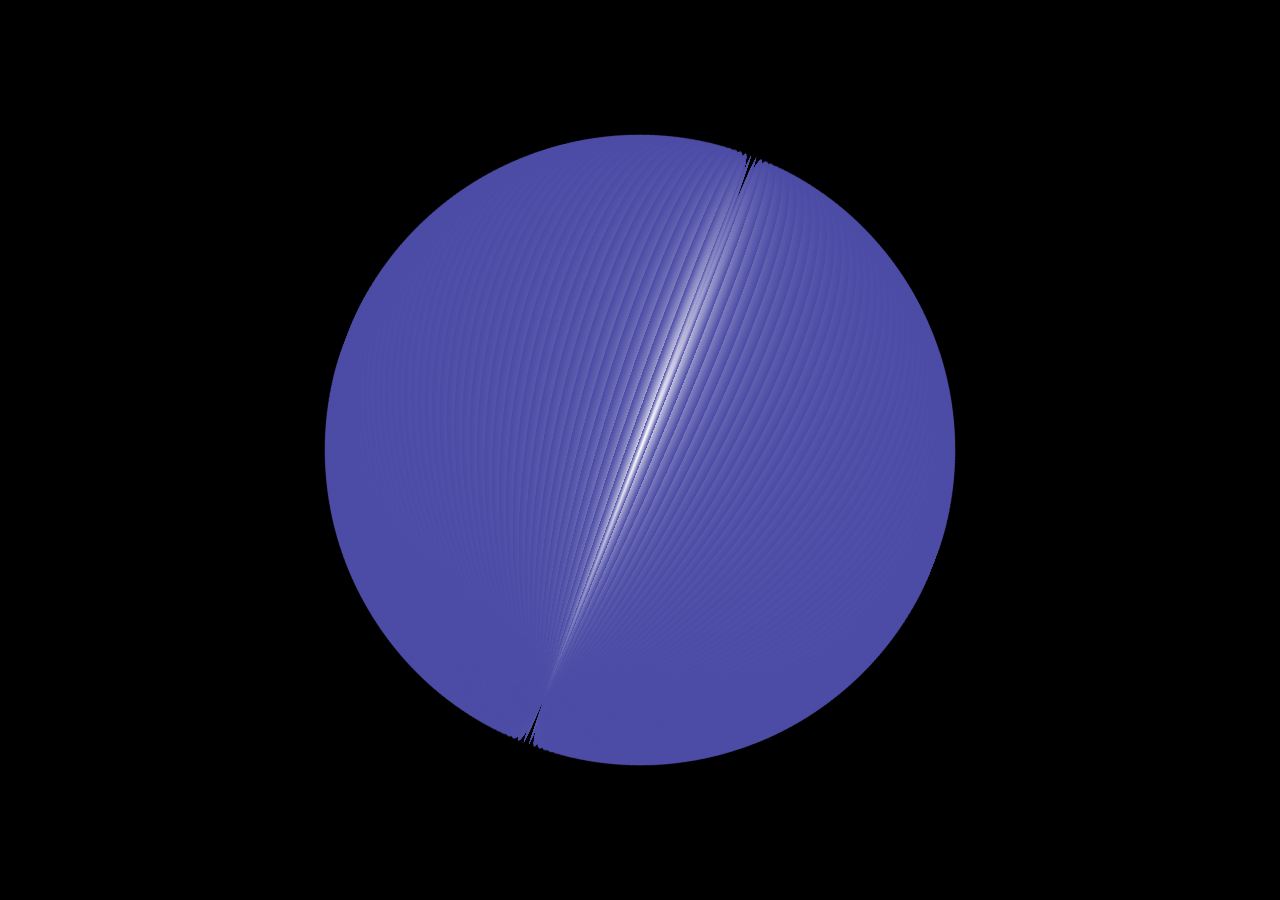
<file: index.html>
<!DOCTYPE html>
<html>
    <head>
        <meta name="viewport" content="width=device-width, user-scalable=no">
        <title>三千大千世界</title>
        <link rel="icon" href="./三世十方.png">
        <style>
            body{
                margin: 0;
                padding: 0;
                border: 0;
                background-color: #000;
                overflow: hidden;
            }
            div{
                position: absolute;
            }
            .大千世界{
                width: 100vw;
                height: 100vh;
                overflow: hidden;
            }
            .中千世界{
                width: 100vw;
                height: 100vw;
                top: calc(50vh - 50vw);
            }
            @media screen and (min-width: 100vh){
                .中千世界{
                    width: 100vh;
                    height: 100vh;
                    top: 0;
                    left: calc(50vw - 50vh);
                }
            }
            .小千世界{
                position: relative;
                width: 70%;
                height: 70%;
                margin-top: 15%;
                margin-left: 15%;
                transform: rotate3d(1, 1, 1, 45deg);
                transform-style: preserve-3d;
                animation-name: 小千世界;
                animation-duration: 12s;
                animation-timing-function: linear;
                animation-iteration-count: infinite;
                animation-direction: normal;
                -webkit-animation-name: 小千世界;
                -webkit-animation-duration: 12s;
                -webkit-animation-timing-function: linear;
                -webkit-animation-iteration-count: infinite;
                -webkit-animation-direction: normal;
            }
            .小千世界 div{
                position: absolute;
                width: 100%;
                height: 100%;
                border-radius: 50%;
                background: radial-gradient(#fff, #000080);
            }
            .小千世界 div:nth-child(1){
                transform: rotateY(2deg);
            }
            .小千世界 div:nth-child(2){
                transform: rotateY(4deg);
            }.小千世界 div:nth-child(3){
                transform: rotateY(6deg);
            }.小千世界 div:nth-child(4){
                transform: rotateY(8deg);
            }.小千世界 div:nth-child(5){
                transform: rotateY(10deg);
            }.小千世界 div:nth-child(6){
                transform: rotateY(12deg);
            }.小千世界 div:nth-child(7){
                transform: rotateY(14deg);
            }.小千世界 div:nth-child(8){
                transform: rotateY(16deg);
            }.小千世界 div:nth-child(9){
                transform: rotateY(18deg);
            }.小千世界 div:nth-child(10){
                transform: rotateY(20deg);
            }.小千世界 div:nth-child(11){
                transform: rotateY(22deg);
            }.小千世界 div:nth-child(12){
                transform: rotateY(24deg);
            }.小千世界 div:nth-child(13){
                transform: rotateY(26deg);
            }.小千世界 div:nth-child(14){
                transform: rotateY(28deg);
            }.小千世界 div:nth-child(15){
                transform: rotateY(30deg);
            }.小千世界 div:nth-child(16){
                transform: rotateY(32deg);
            }.小千世界 div:nth-child(17){
                transform: rotateY(34deg);
            }.小千世界 div:nth-child(18){
                transform: rotateY(36deg);
            }.小千世界 div:nth-child(19){
                transform: rotateY(38deg);
            }.小千世界 div:nth-child(20){
                transform: rotateY(40deg);
            }
            .小千世界 div:nth-child(21){
                transform: rotateY(42deg);
            }
            .小千世界 div:nth-child(22){
                transform: rotateY(44deg);
            }.小千世界 div:nth-child(23){
                transform: rotateY(46deg);
            }.小千世界 div:nth-child(24){
                transform: rotateY(48deg);
            }.小千世界 div:nth-child(25){
                transform: rotateY(50deg);
            }.小千世界 div:nth-child(26){
                transform: rotateY(52deg);
            }.小千世界 div:nth-child(27){
                transform: rotateY(54deg);
            }.小千世界 div:nth-child(28){
                transform: rotateY(56deg);
            }.小千世界 div:nth-child(29){
                transform: rotateY(58deg);
            }.小千世界 div:nth-child(30){
                transform: rotateY(60deg);
            }.小千世界 div:nth-child(31){
                transform: rotateY(62deg);
            }.小千世界 div:nth-child(32){
                transform: rotateY(64deg);
            }.小千世界 div:nth-child(33){
                transform: rotateY(66deg);
            }.小千世界 div:nth-child(34){
                transform: rotateY(68deg);
            }.小千世界 div:nth-child(35){
                transform: rotateY(70deg);
            }.小千世界 div:nth-child(36){
                transform: rotateY(72deg);
            }.小千世界 div:nth-child(37){
                transform: rotateY(74deg);
            }.小千世界 div:nth-child(38){
                transform: rotateY(76deg);
            }.小千世界 div:nth-child(39){
                transform: rotateY(78deg);
            }.小千世界 div:nth-child(40){
                transform: rotateY(80deg);
            }
            .小千世界 div:nth-child(41){
                transform: rotateY(82deg);
            }
            .小千世界 div:nth-child(42){
                transform: rotateY(84deg);
            }.小千世界 div:nth-child(43){
                transform: rotateY(86deg);
            }.小千世界 div:nth-child(44){
                transform: rotateY(88deg);
            }.小千世界 div:nth-child(45){
                transform: rotateY(90deg);
            }.小千世界 div:nth-child(46){
                transform: rotateY(92deg);
            }.小千世界 div:nth-child(47){
                transform: rotateY(94deg);
            }.小千世界 div:nth-child(48){
                transform: rotateY(96deg);
            }.小千世界 div:nth-child(49){
                transform: rotateY(98deg);
            }.小千世界 div:nth-child(50){
                transform: rotateY(100deg);
            }.小千世界 div:nth-child(51){
                transform: rotateY(102deg);
            }.小千世界 div:nth-child(52){
                transform: rotateY(104deg);
            }.小千世界 div:nth-child(53){
                transform: rotateY(106deg);
            }.小千世界 div:nth-child(54){
                transform: rotateY(108deg);
            }.小千世界 div:nth-child(55){
                transform: rotateY(110deg);
            }.小千世界 div:nth-child(56){
                transform: rotateY(112deg);
            }.小千世界 div:nth-child(57){
                transform: rotateY(114deg);
            }.小千世界 div:nth-child(58){
                transform: rotateY(116deg);
            }.小千世界 div:nth-child(59){
                transform: rotateY(118deg);
            }.小千世界 div:nth-child(60){
                transform: rotateY(120deg);
            }
            .小千世界 div:nth-child(61){
                transform: rotateY(122deg);
            }
            .小千世界 div:nth-child(62){
                transform: rotateY(124deg);
            }.小千世界 div:nth-child(63){
                transform: rotateY(126deg);
            }.小千世界 div:nth-child(64){
                transform: rotateY(128deg);
            }.小千世界 div:nth-child(65){
                transform: rotateY(130deg);
            }.小千世界 div:nth-child(66){
                transform: rotateY(132deg);
            }.小千世界 div:nth-child(67){
                transform: rotateY(134deg);
            }.小千世界 div:nth-child(68){
                transform: rotateY(136deg);
            }.小千世界 div:nth-child(69){
                transform: rotateY(138deg);
            }.小千世界 div:nth-child(70){
                transform: rotateY(140deg);
            }.小千世界 div:nth-child(71){
                transform: rotateY(142deg);
            }.小千世界 div:nth-child(72){
                transform: rotateY(144deg);
            }.小千世界 div:nth-child(73){
                transform: rotateY(146deg);
            }.小千世界 div:nth-child(74){
                transform: rotateY(148deg);
            }.小千世界 div:nth-child(75){
                transform: rotateY(150deg);
            }.小千世界 div:nth-child(76){
                transform: rotateY(152deg);
            }.小千世界 div:nth-child(77){
                transform: rotateY(154deg);
            }.小千世界 div:nth-child(78){
                transform: rotateY(156deg);
            }.小千世界 div:nth-child(79){
                transform: rotateY(158deg);
            }.小千世界 div:nth-child(80){
                transform: rotateY(160deg);
            }
            .小千世界 div:nth-child(81){
                transform: rotateY(162deg);
            }
            .小千世界 div:nth-child(82){
                transform: rotateY(164deg);
            }.小千世界 div:nth-child(83){
                transform: rotateY(166deg);
            }.小千世界 div:nth-child(84){
                transform: rotateY(168deg);
            }.小千世界 div:nth-child(85){
                transform: rotateY(170deg);
            }.小千世界 div:nth-child(86){
                transform: rotateY(172deg);
            }.小千世界 div:nth-child(87){
                transform: rotateY(174deg);
            }.小千世界 div:nth-child(88){
                transform: rotateY(176deg);
            }.小千世界 div:nth-child(89){
                transform: rotateY(178deg);
            }.小千世界 div:nth-child(90){
                transform: rotateY(180deg);
            }
            @keyframes 小千世界 {
                from {
                    transform: rotateX(45deg) rotateY(45deg) rotateZ(45deg);
                }
                to {
                    transform: rotateX(45deg) rotateY(405deg) rotateZ(45deg);
                }
            }
        </style>
    </head>
    <body>
        <div class="大千世界">
            <div class="中千世界">
                <div class="小千世界">
                    <diV></diV><diV></diV><diV></diV><diV></diV><diV></diV><diV></diV><diV></diV><diV></diV><diV></diV><diV></diV><diV></diV><diV></diV><diV></diV><diV></diV><diV></diV><diV></diV><diV></diV><diV></diV><diV></diV><diV></diV><diV></diV><diV></diV><diV></diV><diV></diV><diV></diV><diV></diV><diV></diV><diV></diV><diV></diV><diV></diV><diV></diV><diV></diV><diV></diV><diV></diV><diV></diV><diV></diV><diV></diV><diV></diV><diV></diV><diV></diV><diV></diV><diV></diV><diV></diV><diV></diV><diV></diV><diV></diV><diV></diV><diV></diV><diV></diV><diV></diV><diV></diV><diV></diV><diV></diV><diV></diV><diV></diV><diV></diV><diV></diV><diV></diV><diV></diV><diV></diV><diV></diV><diV></diV><diV></diV><diV></diV><diV></diV><diV></diV><diV></diV><diV></diV><diV></diV><diV></diV><diV></diV><diV></diV><diV></diV><diV></diV><diV></diV><diV></diV><diV></diV><diV></diV><diV></diV><diV></diV><diV></diV><diV></diV><diV></diV><diV></diV><diV></diV><diV></diV><diV></diV><diV></diV><diV></diV><diV></diV>
                </div><!--小千世界-->
            </div>
        </div>
    </body>
</html>
</file>
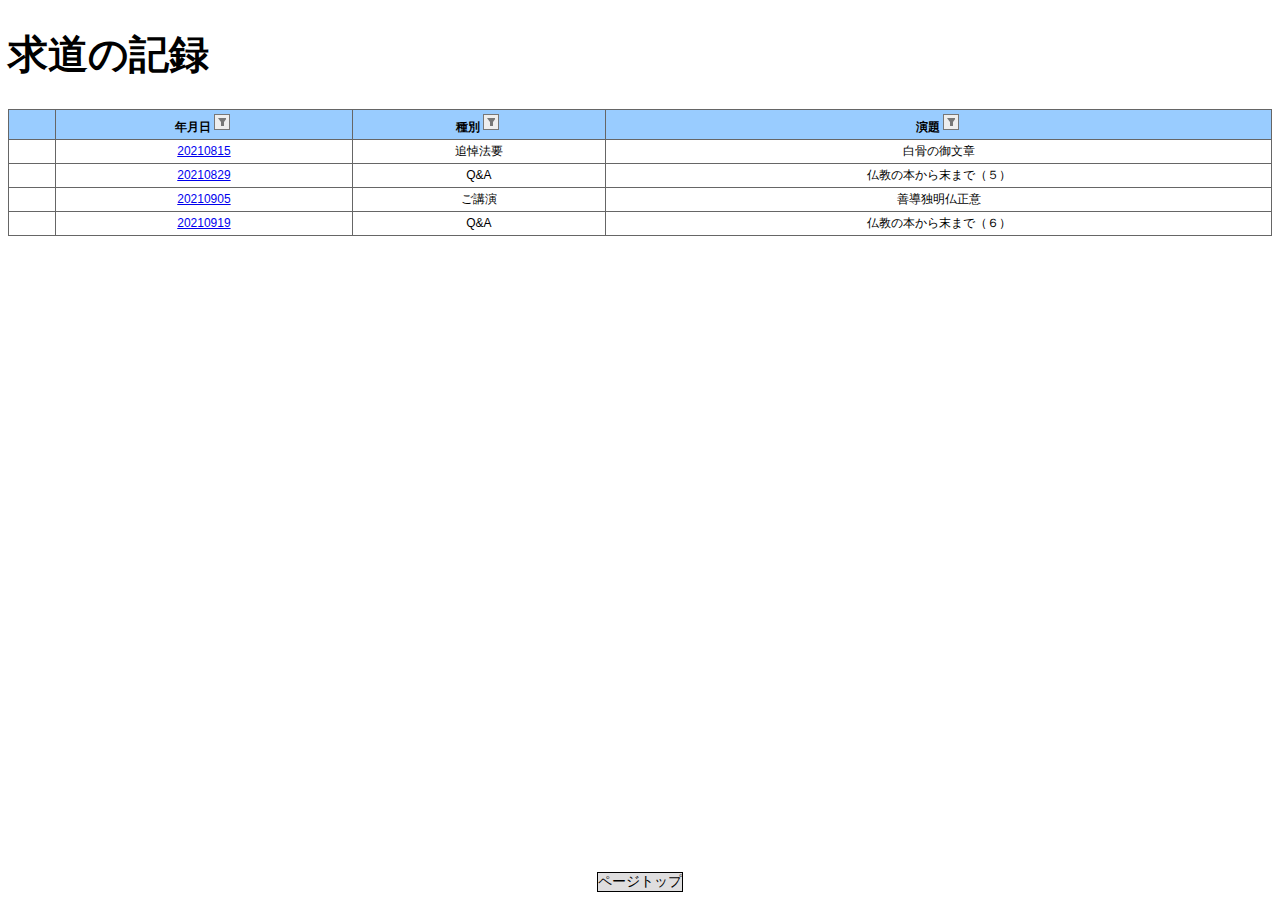
<file: nikki/index.html>
<!DOCTYPE html>
<html lang="ja">
    <head>
        <meta charset="utf-8">
        <meta name="viewport" content="width=device-width, initial-scale=1.0">
        <title>求道の記録</title>
        <link rel="icon" href="./common/法輪1.png">
        <link rel="stylesheet" type="text/css" href="./style.css">
        <script type="text/javascript" src="./script.js"></script>
    </head>
    <body id="body">
        <div class="gotop">
            <a href="#body">ページトップ</a>
        </div>
        <h1>求道の記録</h1>
        <div class="sampleTable" id="div-sample">
            <table id="sampleTable">
                <tr>
                    <th></th><th cmanFilterBtn>年月日</th><th cmanFilterBtn>種別</th><th cmanFilterBtn>演題</th>
                </tr>
                <tr>
                    <td></td><td><a href="./kiroku/1.html#d20210815">20210815</a></td><td>追悼法要</td><td>白骨の御文章</td>
                </tr>
                <tr>
                    <td></td><td><a href="./kiroku/1.html#d20210829">20210829</a></td><td>Q&A</td><td>仏教の本から末まで（５）</td>
                </tr>
                <tr>
                    <td></td><td><a href="./kiroku/1.html#d20210905">20210905</a></td><td>ご講演</td><td>善導独明仏正意</td>
                </tr>
                <tr>
                    <td></td><td><a href="./kiroku/1.html#d20210919">20210919</a></td><td>Q&A</td><td>仏教の本から末まで（６）</td>
                </tr>
                <!-- <tbody>
                </tbody> -->
            </table>
        </div>
    </body>
</html>
</file>
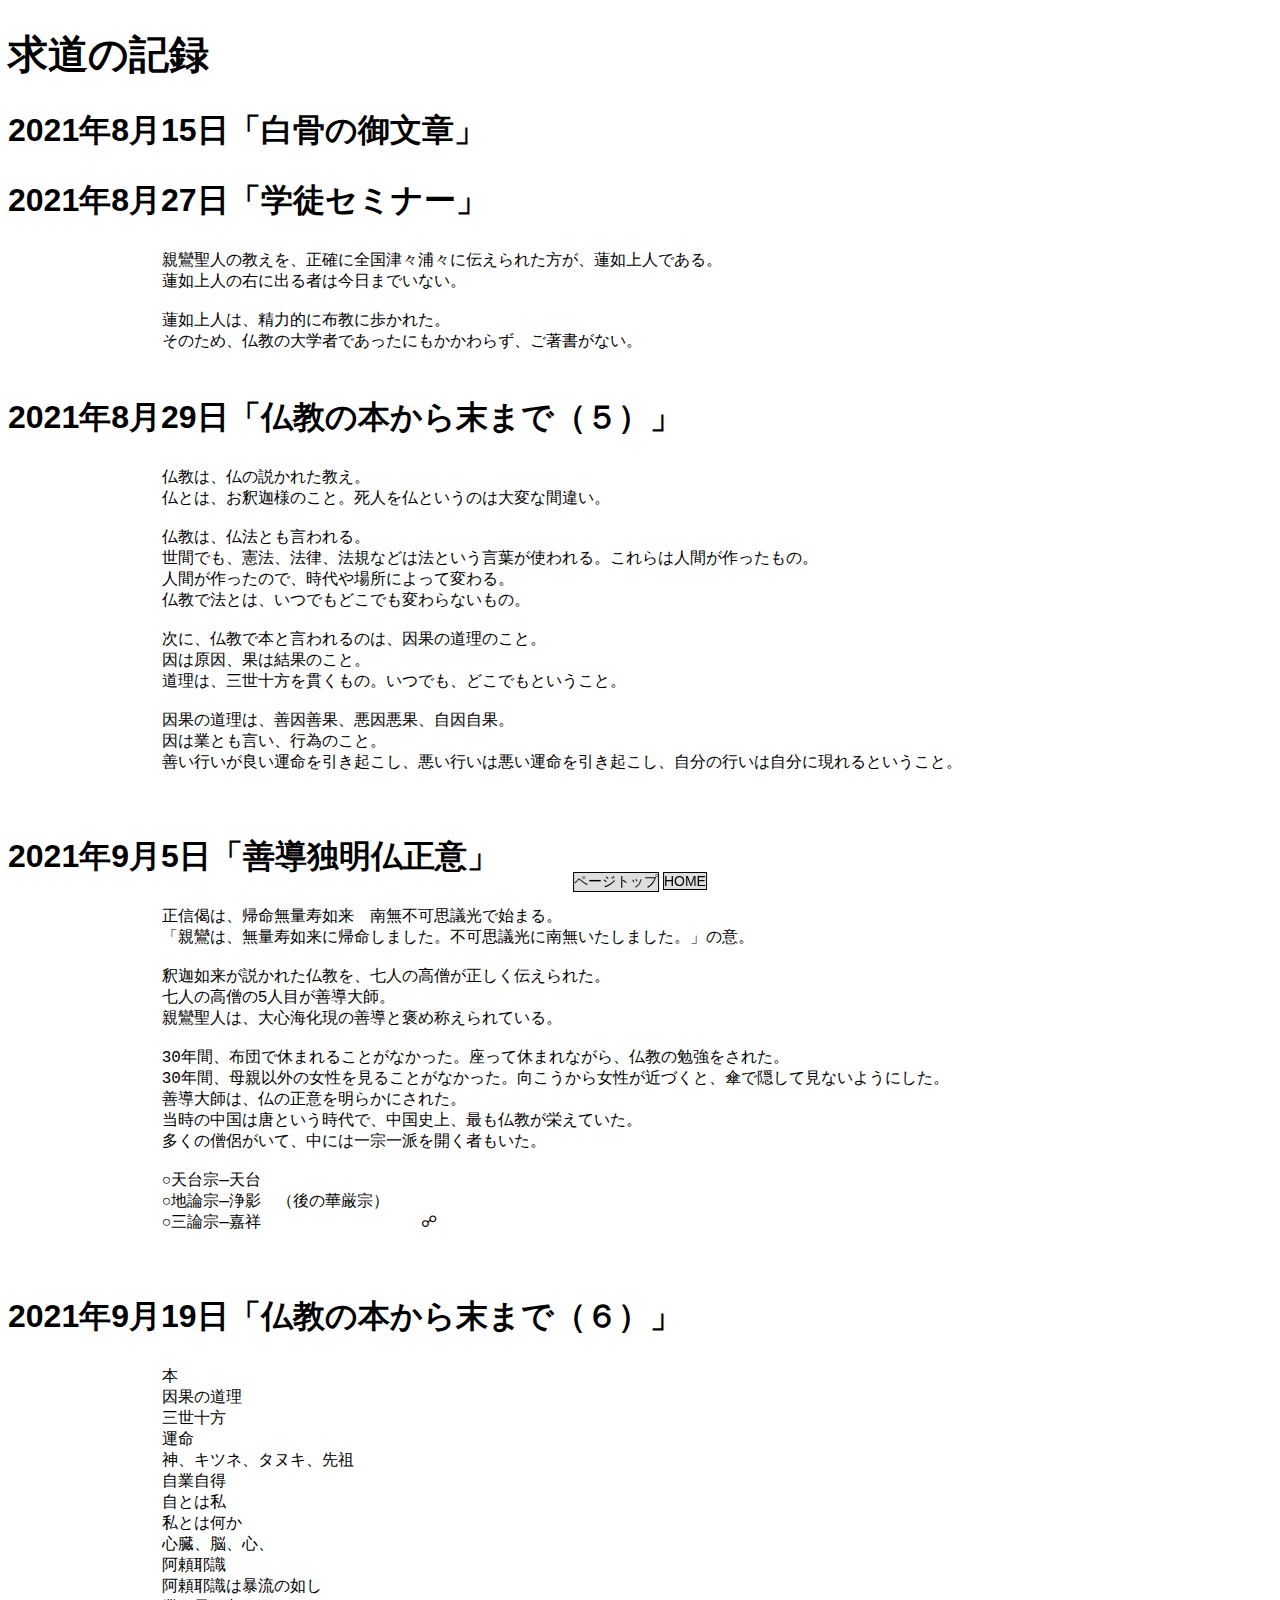
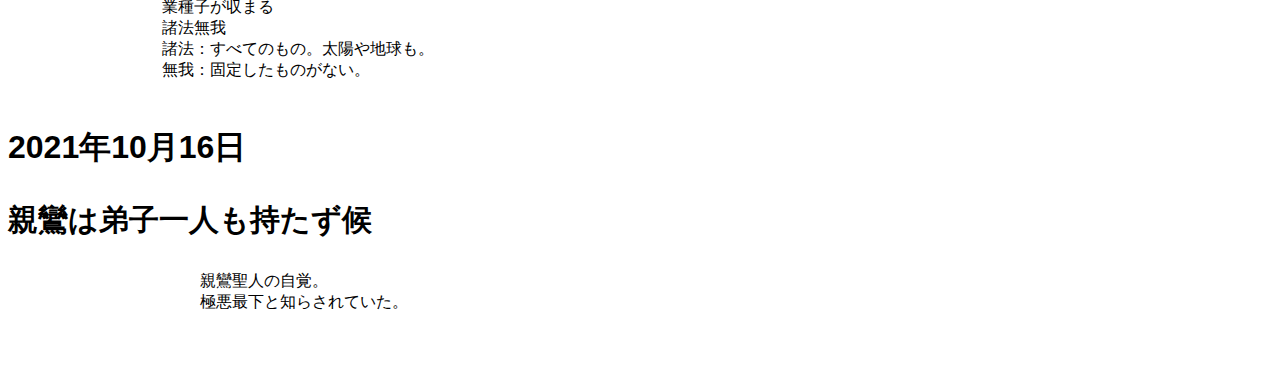
<file: kiroku/1.html>
<!DOCTYPE html>
<html lang="ja">
    <head>
        <meta charset="utf-8">
        <meta name="viewport" content="width=device-width, initial-scale=1.0">
        <title>求道の記録</title>
        <link rel="icon" href="./common/法輪1.png">
        <link rel="stylesheet" type="text/css" href="../style.css">
    </head>
    <body id="body">
        <div class="gotop">
            <a href="#body">ページトップ</a>
            <a href="../index.html">HOME</a>
        </div>
        <h1>求道の記録</h1>
        <span>
            <h2 id="d20210815">2021年8月15日「白骨の御文章」</h2>
        </span>
        <span>
            <h2 id="d20210827">2021年8月27日「学徒セミナー」</h2>
            <pre>
                親鸞聖人の教えを、正確に全国津々浦々に伝えられた方が、蓮如上人である。
                蓮如上人の右に出る者は今日までいない。

                蓮如上人は、精力的に布教に歩かれた。
                そのため、仏教の大学者であったにもかかわらず、ご著書がない。
            </pre>
        </span>
        <span>
            <h2 id="d20210829">2021年8月29日「仏教の本から末まで（５）」</h2>
            <pre>
                仏教は、仏の説かれた教え。
                仏とは、お釈迦様のこと。死人を仏というのは大変な間違い。
                
                仏教は、仏法とも言われる。
                世間でも、憲法、法律、法規などは法という言葉が使われる。これらは人間が作ったもの。
                人間が作ったので、時代や場所によって変わる。
                仏教で法とは、いつでもどこでも変わらないもの。

                次に、仏教で本と言われるのは、因果の道理のこと。
                因は原因、果は結果のこと。
                道理は、三世十方を貫くもの。いつでも、どこでもということ。

                因果の道理は、善因善果、悪因悪果、自因自果。
                因は業とも言い、行為のこと。
                善い行いが良い運命を引き起こし、悪い行いは悪い運命を引き起こし、自分の行いは自分に現れるということ。
                
            </pre>
        </span>
        <span>
            <h2 id="d20210905">2021年9月5日「善導独明仏正意」</h2>
            <pre>
                正信偈は、帰命無量寿如来　南無不可思議光で始まる。
                「親鸞は、無量寿如来に帰命しました。不可思議光に南無いたしました。」の意。

                釈迦如来が説かれた仏教を、七人の高僧が正しく伝えられた。
                七人の高僧の5人目が善導大師。
                親鸞聖人は、大心海化現の善導と褒め称えられている。

                30年間、布団で休まれることがなかった。座って休まれながら、仏教の勉強をされた。
                30年間、母親以外の女性を見ることがなかった。向こうから女性が近づくと、傘で隠して見ないようにした。
                善導大師は、仏の正意を明らかにされた。
                当時の中国は唐という時代で、中国史上、最も仏教が栄えていた。
                多くの僧侶がいて、中には一宗一派を開く者もいた。

                ○天台宗―天台
                ○地論宗―浄影　（後の華厳宗）
                ○三論宗―嘉祥　　　　　　　　　　☍
                
            </pre>
        </span>
        <span>
            <h2 id="d20210919">2021年9月19日「仏教の本から末まで（６）」</h2>
            <pre>
                本
                因果の道理
                三世十方
                運命
                神、キツネ、タヌキ、先祖
                自業自得
                自とは私
                私とは何か
                心臓、脳、心、
                阿頼耶識
                阿頼耶識は暴流の如し
                業種子が収まる
                諸法無我
                諸法：すべてのもの。太陽や地球も。
                無我：固定したものがない。
            </pre>
        </span>
        <span>
            <h2 id="d20211016">2021年10月16日</h2>
            <span>
                <h3>親鸞は弟子一人も持たず候</h3>
                <pre>
                    親鸞聖人の自覚。
                    極悪最下と知らされていた。
                </pre>
            </span>
        </span>
    </body>
</html>
</file>
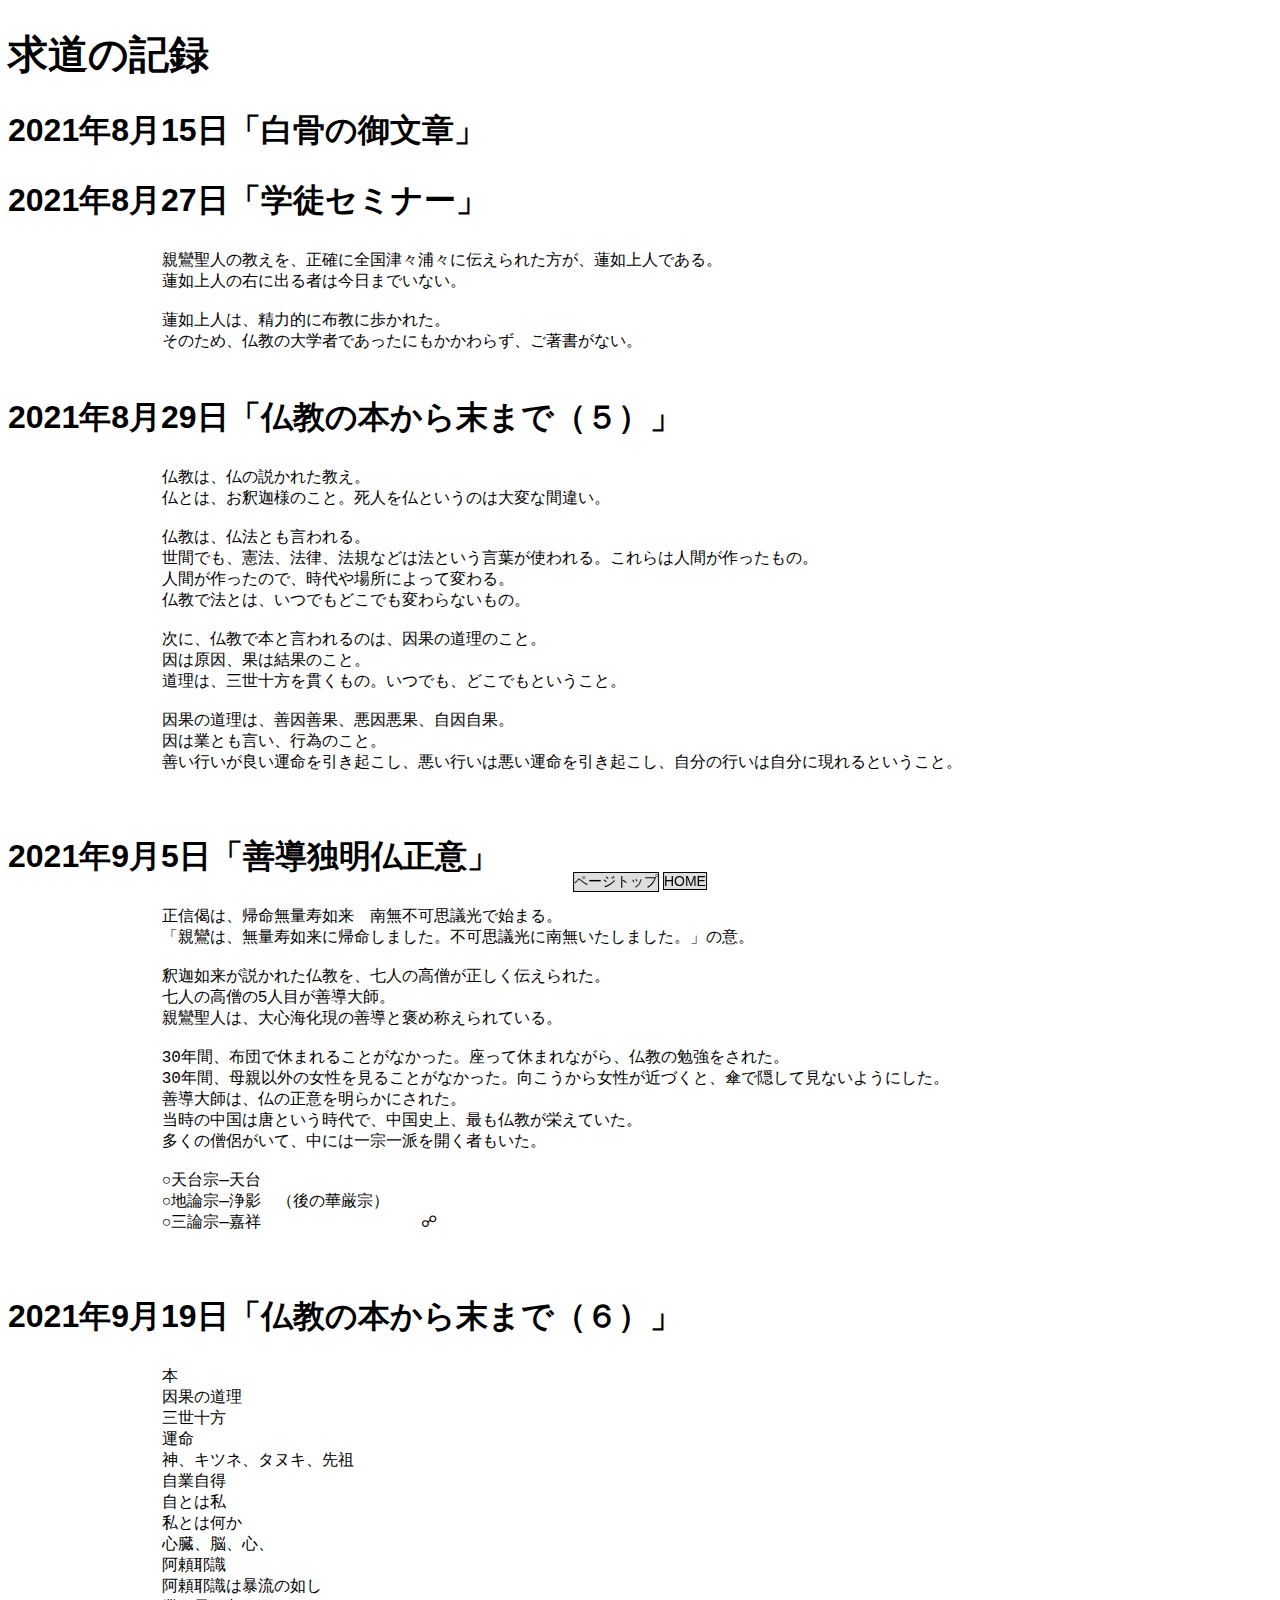
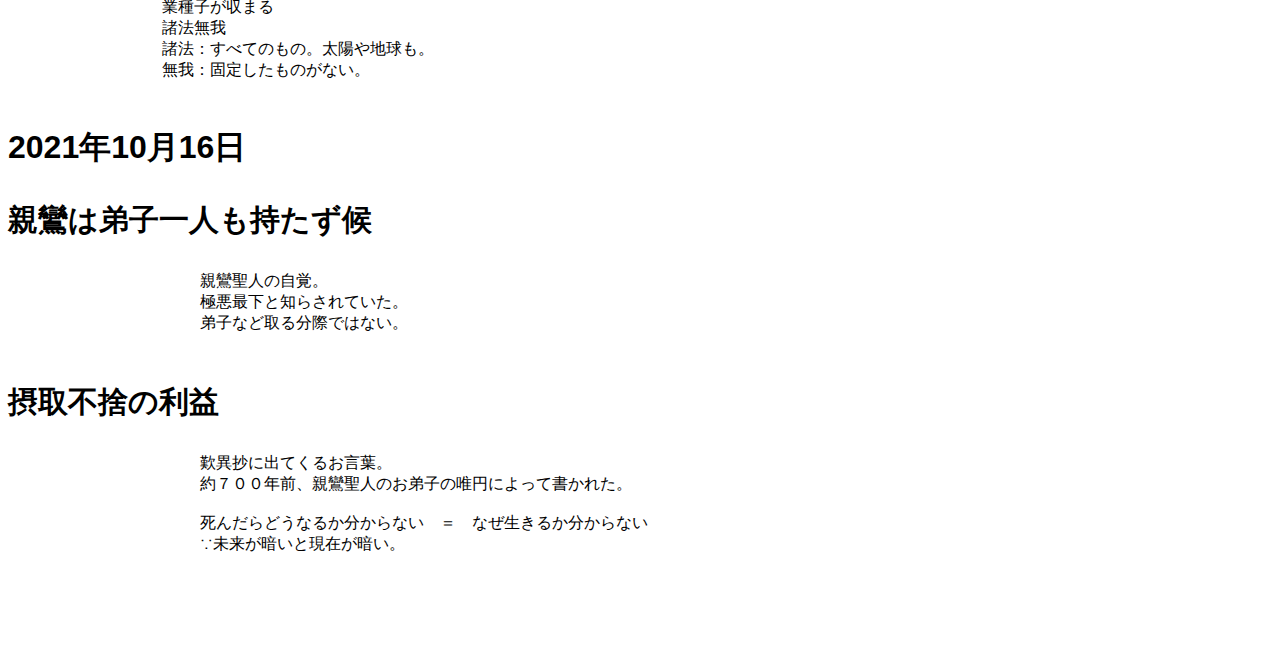
<file: nikki/kiroku/1.html>
<!DOCTYPE html>
<html lang="ja">
    <head>
        <meta charset="utf-8">
        <meta name="viewport" content="width=device-width, initial-scale=1.0">
        <title>求道の記録</title>
        <link rel="icon" href="./common/法輪1.png">
        <link rel="stylesheet" type="text/css" href="../style.css">
    </head>
    <body id="body">
        <div class="gotop">
            <a href="#body">ページトップ</a>
            <a href="../index.html">HOME</a>
        </div>
        <h1>求道の記録</h1>
        <span>
            <h2 id="d20210815">2021年8月15日「白骨の御文章」</h2>
        </span>
        <span>
            <h2 id="d20210827">2021年8月27日「学徒セミナー」</h2>
            <pre>
                親鸞聖人の教えを、正確に全国津々浦々に伝えられた方が、蓮如上人である。
                蓮如上人の右に出る者は今日までいない。

                蓮如上人は、精力的に布教に歩かれた。
                そのため、仏教の大学者であったにもかかわらず、ご著書がない。
            </pre>
        </span>
        <span>
            <h2 id="d20210829">2021年8月29日「仏教の本から末まで（５）」</h2>
            <pre>
                仏教は、仏の説かれた教え。
                仏とは、お釈迦様のこと。死人を仏というのは大変な間違い。
                
                仏教は、仏法とも言われる。
                世間でも、憲法、法律、法規などは法という言葉が使われる。これらは人間が作ったもの。
                人間が作ったので、時代や場所によって変わる。
                仏教で法とは、いつでもどこでも変わらないもの。

                次に、仏教で本と言われるのは、因果の道理のこと。
                因は原因、果は結果のこと。
                道理は、三世十方を貫くもの。いつでも、どこでもということ。

                因果の道理は、善因善果、悪因悪果、自因自果。
                因は業とも言い、行為のこと。
                善い行いが良い運命を引き起こし、悪い行いは悪い運命を引き起こし、自分の行いは自分に現れるということ。
                
            </pre>
        </span>
        <span>
            <h2 id="d20210905">2021年9月5日「善導独明仏正意」</h2>
            <pre>
                正信偈は、帰命無量寿如来　南無不可思議光で始まる。
                「親鸞は、無量寿如来に帰命しました。不可思議光に南無いたしました。」の意。

                釈迦如来が説かれた仏教を、七人の高僧が正しく伝えられた。
                七人の高僧の5人目が善導大師。
                親鸞聖人は、大心海化現の善導と褒め称えられている。

                30年間、布団で休まれることがなかった。座って休まれながら、仏教の勉強をされた。
                30年間、母親以外の女性を見ることがなかった。向こうから女性が近づくと、傘で隠して見ないようにした。
                善導大師は、仏の正意を明らかにされた。
                当時の中国は唐という時代で、中国史上、最も仏教が栄えていた。
                多くの僧侶がいて、中には一宗一派を開く者もいた。

                ○天台宗―天台
                ○地論宗―浄影　（後の華厳宗）
                ○三論宗―嘉祥　　　　　　　　　　☍
                
            </pre>
        </span>
        <span>
            <h2 id="d20210919">2021年9月19日「仏教の本から末まで（６）」</h2>
            <pre>
                本
                因果の道理
                三世十方
                運命
                神、キツネ、タヌキ、先祖
                自業自得
                自とは私
                私とは何か
                心臓、脳、心、
                阿頼耶識
                阿頼耶識は暴流の如し
                業種子が収まる
                諸法無我
                諸法：すべてのもの。太陽や地球も。
                無我：固定したものがない。
            </pre>
        </span>
        <span>
            <h2 id="d20211016">2021年10月16日</h2>
            <span>
                <h3>親鸞は弟子一人も持たず候</h3>
                <pre>
                    親鸞聖人の自覚。
                    極悪最下と知らされていた。
                    弟子など取る分際ではない。
                </pre>
            </span>
            <span>
                <h3>摂取不捨の利益</h3>
                <pre>
                    歎異抄に出てくるお言葉。
                    約７００年前、親鸞聖人のお弟子の唯円によって書かれた。

                    死んだらどうなるか分からない　＝　なぜ生きるか分からない
                    ∵未来が暗いと現在が暗い。
                    
                </pre>
            </span>
        </span>
    </body>
</html>
</file>
<file: nikki/style.css>
body{
  position: relative;
    font-size: 16px;
    background-color: white;
    color: black;
    font-family: 'Noto Sans JP', sans-serif;
    margin-bottom: 0;
    padding-bottom: 30px;
}

div.gotop{
  position: fixed;
  left: 50%;
  transform: translateX(-50%);
  bottom: 8px;
  width: fit-content;
  height: fit-content;
  font-size: 14px;
}

.gotop a{
  text-decoration: none;
  display: inline-block;
  box-sizing: border-box;
  border: black 1px solid;
  background-color: #dfdedf;
  color: black;
}

.gotop a:hover{
  background-color: black;
  color: #dfdedf;
}

h1{
    font-size: 40px;
}

h2{
    font-size: 32px;
}

h3{
    font-size: 30px;
}

h4{
    font-size: 28px;
}

h5{
    font-size: 26px;
}

h6{
    font-size: 24px;
}

/* === フィルタボタン ============================ */
.tfArea{
    display    : inline-block;
    position   : relative;
  }
  .tfImg{
    display    : inline-block;
    width      : 8px;
    height     : 8px;
    background : #eee;
    border     : 1px solid #777;
    margin     : 1px 3px;
    padding    : 3px;
    cursor     : pointer;
  }
  /* === フィルタボタン（カーソルオーバー時）======= */
  .tfImg:hover{
    background : #FFD700;
  }
  /* === フィルタボタン内の画像色（SVG）============ */
  .tfImg path{
    fill       : #777;
  }
  /* === フィルタリスト ============================ */
  .tfList{
    display    : inline-block;
    position   : absolute;
    max-width  : 250px;
    min-width  : 140px;
    background : #fff;
    border     : 1px solid #777;
    top        : 15px;
    left       : 0;
    line-height: 1.1;
    font-weight: normal;
  }
  /* === フィルタリスト内のform ==================== */
  .tfList form{
    max-height : 150px;           /* 縦幅 */
    overflow   : scroll;
    overflow   : overflow-y;
    overflow   : auto;
  }
  /* === フィルタリスト内のチェックボックス ======== */
  .tfMeisai{
    text-align : left;
    padding    : 2px;
  }
  /* === フィルタリスト内の文字位置合わせ ========== */
  .tfMeisai label{
    padding    : 0 10px 0 3px;
  }
  /* === OK/CANCELボタン =========================== */
  .tfBtnArea{
    text-align : center;
    font-size  : 8pt;
    padding    : 3px 5px;
  }
  .tfBtnArea input{
    display    : inline-block;
    margin     : 0 5px;
  }
  /* === 含むボタンの入力エリア ==================== */
  .tfInStr{
    padding    : 5px 3px;
    border-top : 1px solid #999;
    border-bottom: 1px solid #999;
  }
  .tfInStr input{
    box-sizing : border-box;
    width      : 100%;
    padding    : 1px 3px;
    font-weight: normal;
    font-size  : 95%;
    border     : 1px solid #ccc;
  }
  /* === フィルタ非表示 ============================ */
  #sampleTable tr[cmanFilterNone]{
    display    : none;
  }
  /* === フィルタ非表示行と次行の間を二重線にする == */
  #sampleTable tr[cmanFilterNone] + tr td{
    border-top : 3px double #777;
  }
   /* --- （参考）テーブル全体のスタイル指定 ------- */
  #sampleTable {
    width          : 100%;
    border-collapse: collapse;         /* 境界線結合 */
    border-spacing : 0;                /* 罫線間余白 */
    font-size      : 9pt;              /* 文字サイズ */
  }

  #sampletable th:first-child{
      width: 0;
  }

   /* --- ヘッダーのスタイル指定 ------------------- */
  #sampleTable th {
    text-align    : center;            /* 文字位置   */
    font-weight   : bold;              /* 太文字     */
    padding       : 3px 5px;          /* 余白       */
    border        : 1px #666666 solid; /* 罫線       */
    background    : #99ccff;           /* 背景色     */
    white-space   : nowrap;
  }
   /* --- 明細のスタイル指定 ----------------------- */
  #sampleTable td {
    text-align    : center;            /* 文字位置   */
    padding       : 3px 5px;           /* 余白       */
    border        : 1px #666666 solid; /* 罫線       */
    white-space   : nowrap;
  }
</file>
<file: style.css>
body{
  position: relative;
    font-size: 16px;
    background-color: white;
    color: black;
    font-family: 'Noto Sans JP', sans-serif;
    margin-bottom: 0;
    padding-bottom: 30px;
}

div.gotop{
  position: fixed;
  left: 50%;
  transform: translateX(-50%);
  bottom: 8px;
  width: fit-content;
  height: fit-content;
  font-size: 14px;
}

.gotop a{
  text-decoration: none;
  display: inline-block;
  box-sizing: border-box;
  border: black 1px solid;
  background-color: #dfdedf;
  color: black;
}

.gotop a:hover{
  background-color: black;
  color: #dfdedf;
}

h1{
    font-size: 40px;
}

h2{
    font-size: 32px;
}

h3{
    font-size: 30px;
}

h4{
    font-size: 28px;
}

h5{
    font-size: 26px;
}

h6{
    font-size: 24px;
}

/* === フィルタボタン ============================ */
.tfArea{
    display    : inline-block;
    position   : relative;
  }
  .tfImg{
    display    : inline-block;
    width      : 8px;
    height     : 8px;
    background : #eee;
    border     : 1px solid #777;
    margin     : 1px 3px;
    padding    : 3px;
    cursor     : pointer;
  }
  /* === フィルタボタン（カーソルオーバー時）======= */
  .tfImg:hover{
    background : #FFD700;
  }
  /* === フィルタボタン内の画像色（SVG）============ */
  .tfImg path{
    fill       : #777;
  }
  /* === フィルタリスト ============================ */
  .tfList{
    display    : inline-block;
    position   : absolute;
    max-width  : 250px;
    min-width  : 140px;
    background : #fff;
    border     : 1px solid #777;
    top        : 15px;
    left       : 0;
    line-height: 1.1;
    font-weight: normal;
  }
  /* === フィルタリスト内のform ==================== */
  .tfList form{
    max-height : 150px;           /* 縦幅 */
    overflow   : scroll;
    overflow   : overflow-y;
    overflow   : auto;
  }
  /* === フィルタリスト内のチェックボックス ======== */
  .tfMeisai{
    text-align : left;
    padding    : 2px;
  }
  /* === フィルタリスト内の文字位置合わせ ========== */
  .tfMeisai label{
    padding    : 0 10px 0 3px;
  }
  /* === OK/CANCELボタン =========================== */
  .tfBtnArea{
    text-align : center;
    font-size  : 8pt;
    padding    : 3px 5px;
  }
  .tfBtnArea input{
    display    : inline-block;
    margin     : 0 5px;
  }
  /* === 含むボタンの入力エリア ==================== */
  .tfInStr{
    padding    : 5px 3px;
    border-top : 1px solid #999;
    border-bottom: 1px solid #999;
  }
  .tfInStr input{
    box-sizing : border-box;
    width      : 100%;
    padding    : 1px 3px;
    font-weight: normal;
    font-size  : 95%;
    border     : 1px solid #ccc;
  }
  /* === フィルタ非表示 ============================ */
  #sampleTable tr[cmanFilterNone]{
    display    : none;
  }
  /* === フィルタ非表示行と次行の間を二重線にする == */
  #sampleTable tr[cmanFilterNone] + tr td{
    border-top : 3px double #777;
  }
   /* --- （参考）テーブル全体のスタイル指定 ------- */
  #sampleTable {
    width          : 100%;
    border-collapse: collapse;         /* 境界線結合 */
    border-spacing : 0;                /* 罫線間余白 */
    font-size      : 9pt;              /* 文字サイズ */
  }

  #sampletable th:first-child{
      width: 0;
  }

   /* --- ヘッダーのスタイル指定 ------------------- */
  #sampleTable th {
    text-align    : center;            /* 文字位置   */
    font-weight   : bold;              /* 太文字     */
    padding       : 3px 5px;          /* 余白       */
    border        : 1px #666666 solid; /* 罫線       */
    background    : #99ccff;           /* 背景色     */
    white-space   : nowrap;
  }
   /* --- 明細のスタイル指定 ----------------------- */
  #sampleTable td {
    text-align    : center;            /* 文字位置   */
    padding       : 3px 5px;           /* 余白       */
    border        : 1px #666666 solid; /* 罫線       */
    white-space   : nowrap;
  }
</file>
